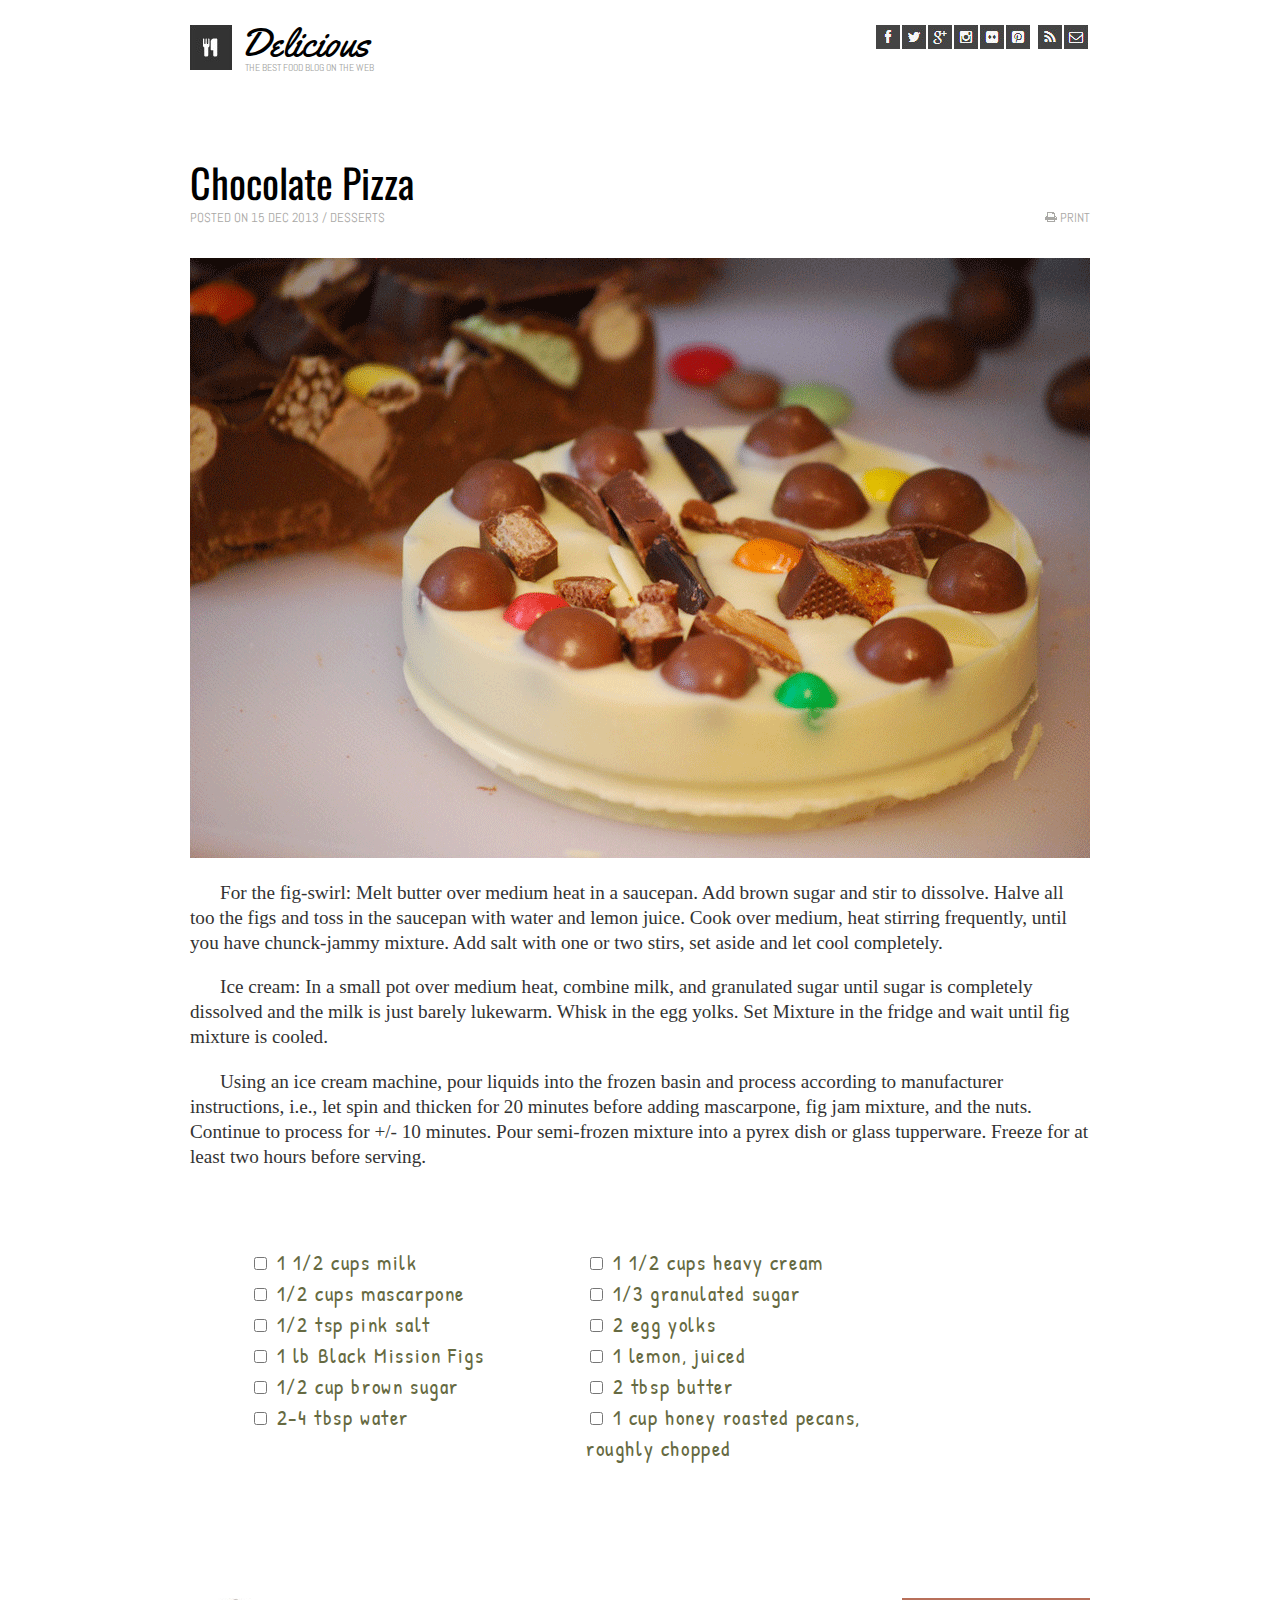
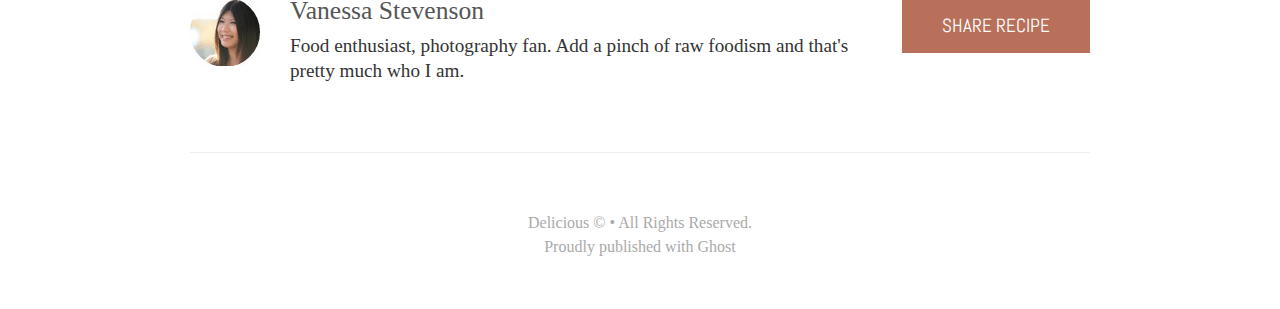
<file: joy-hou/index.html>
<!DOCTYPE html>
<html>
  <head>
    <meta charset="utf-8">
    <title>Choco Pizza</title>
    <link rel="stylesheet" href="styles/reset.css">
    <link rel="stylesheet" href="styles/base.css">
    <link rel="stylesheet" href="styles/layout.css">
    <link rel="stylesheet" href="styles/modules.css">
  </head>
  <body>
    <header>
      <nav>
        <a href="#" id="logo">
          <img src="img/logo.png" alt="Delicious Logo">
          <h1>Delicious</h1>
          <p id="slogan">The Best Food Blog on the Web</p>
        </a>
        </div>
        <ul class="navUl">
          <li><a href="#"><img src="img/fb-icon.png" alt="facebook icon"></a></li>
          <li><a href="#"><img src="img/twit-icon.png" alt="twittericon"></a></li>
          <li><a href="#"><img src="img/gp-icon.png" alt="google plus icon"></a></li>
          <li><a href="#"><img src="img/insta-icon.png" alt="instagram icon"></a></li>
          <li><a href="#"><img src="img/flic-icon.png" alt="flickr icon"></a></li>
          <li><a href="#"><img src="img/pint-icon.png" alt="pintrest icon"></a></li>
          <li>&nbsp;</li>
          <li><a href="#"><img src="img/rss-icon.png" alt="rss icon"></a></li>
          <li><a href="#"><img src="img/mail-icon.png" alt="email icon"></a></li>
        </ul>
        <hr>
      </nav>
    </header>

    <main>
      <article>
        <h2>Chocolate Pizza</h2>
        <div class="date">Posted on 15 Dec 2013 / Desserts</div>
        <a href="#" class="print"> <img src="img/print-icon.gif" alt="Print Recipe">Print</a>
        <img src="img/choco-pizza.png" alt="Featured image">
        <p class="mainP">For the fig-swirl: Melt butter over medium heat in a saucepan. Add brown sugar and stir to dissolve. Halve all too the figs and toss in the saucepan with water and lemon juice. Cook over medium, heat stirring frequently, until you have chunck-jammy mixture. Add salt with one or two stirs, set aside and let cool completely.</p>
        <p class="mainP">Ice cream: In a small pot over medium heat, combine milk, and granulated sugar until sugar is completely dissolved and the milk is just barely lukewarm. Whisk in the egg yolks. Set Mixture in the fridge and wait until fig mixture is cooled.</p>
        <p class="mainP">Using an ice cream machine, pour liquids into the frozen basin and process according to manufacturer instructions, i.e., let spin and thicken for 20 minutes before adding mascarpone, fig jam mixture, and the nuts. Continue to process for +/- 10 minutes. Pour semi-frozen mixture into a pyrex dish or glass tupperware. Freeze for at least two hours before serving.</p>
        <ul class="recipe">
          <li><input type="checkbox" name="ingredient"> 1 1/2 cups milk</li>
          <li><input type="checkbox" name="ingredient"> 1 1/2 cups heavy cream</li>
          <li><input type="checkbox" name="ingredient"> 1/2 cups mascarpone</li>
          <li><input type="checkbox" name="ingredient"> 1/3 granulated sugar</li>
          <li><input type="checkbox" name="ingredient"> 1/2 tsp pink salt</li>
          <li><input type="checkbox" name="ingredient"> 2 egg yolks</li>
          <li><input type="checkbox" name="ingredient"> 1 lb Black Mission Figs</li>
          <li><input type="checkbox" name="ingredient"> 1 lemon, juiced</li>
          <li><input type="checkbox" name="ingredient"> 1/2 cup brown sugar</li>
          <li><input type="checkbox" name="ingredient"> 2 tbsp butter</li>
          <li><input type="checkbox" name="ingredient"> 2-4 tbsp water</li>
          <li><input type="checkbox" name="ingredient"> 1 cup honey roasted pecans, roughly chopped</li>
        </ul>
        <hr class="hrImage">
        <aside>
          <button id="shareRecipeBtn">Share Recipe</button>
          <img id="authorImage" src="img/van-pic.png" alt="Vanessa Stevenson">
          <h3 id="authorName">Vanessa Stevenson</h3>
          <p id="authorDescrip" class="mainP">Food enthusiast, photography fan. Add a pinch of raw foodism and that's pretty much who I am.</p>
        </aside>
      </article>
    </main>

    <footer>
      <hr class="hrGray">
      <p id="copyrightP">Delicious &copy • All Rights Reserved.<br>Proudly published with Ghost</p>
    </footer>
  </body>
</html>
</file>
<file: joy-hou/styles/base.css>
@import url('https://fonts.googleapis.com/css?family=Abel|Oswald:700|Yellowtail|Patrick+Hand');

* {
  font-family: times;
}

body {
  background: #fff;
}

input {
  font-family: 'Patrick Hand', cursive;
}

h1 {
  padding-left: 50px;
  font-family: 'Yellowtail', cursive;
  font-size: 2.4em;
}

h2 {
  margin-top: 50px;
  font-family: 'Oswald', sans-serif;
  font-size: 2.5em;
}

hr {
  clear: both;
  border: 0;
  height: 13px;
}
</file>
<file: joy-hou/styles/layout.css>
nav, article, aside, footer {
  margin: 0 auto;
  width: 900px;
}

nav {
  margin-top: 25px;
}

aside {
  padding-top: 30px;
  padding-bottom: 60px
}
</file>
<file: joy-hou/styles/modules.css>
.navUl {
  float: right;
}

.navUl li {
  float: left;
  padding-right: 2px;
}

.print, .date {
  color: #a9a8a5;
  font-family: 'Abel', sans-serif;
  font-size: .8em;
  margin: 0;
  text-transform: uppercase;
  margin-top: 10px;
  margin-bottom: 33px;
}

.date {
  float: left;
}

.print {
  text-decoration: none;
  padding-left: 30px;
  float: right;
}

.print img {
  margin-right: 3px;
}

.recipe {
  letter-spacing: .1em;
  font-family: 'Patrick Hand', cursive;
  color: #666a42;
  height: 260px;
  padding: 37px 0 0 60px;
  margin: 40px 0;
}

.recipe li {
  float: left;
  width: 40%;
  font-size: 1.3em;
  line-height: 31px;
}

.mainP {
  color: #333;
  font-size: 1.2em;
  line-height: 1.3em;
  text-indent: 30px;
  margin: 20px 0px;
}

.hrGray {
  border-bottom: 1px solid #eee;
  height: 0;
}

#logo {
  float: left;
  padding-bottom: 25px;
  color: black;
  text-decoration: none;
}

#logo img {
  float: left;
}

#slogan {
  width: 250px;
  padding-left: 55px;
  color: #a3a4a2;
  font-family: 'Abel', sans-serif;
  font-size: .65em;
  text-transform: uppercase;
}

#authorName {
  padding-left: 100px;
  font-size: 1.6em;
  padding-bottom: 10px;
  color: #555;
}

#authorImage {
  float: left;
}

#authorDescrip {
  padding-left: 100px;
  width: 65%;
  margin: 0;
  text-indent: 0;
}

#shareRecipeBtn {
  float: right;
  font-family: 'Abel', sans-serif;
  text-transform: uppercase;
  padding: 15px 40px;
  background: #b8705a;
  color: #fff;
  font-size: 1.2em;
  border: none;
}

#copyrightP {
  padding: 50px 0;
  line-height: 1.5em;
  text-align: center;
  color: #aaa;
}
</file>
